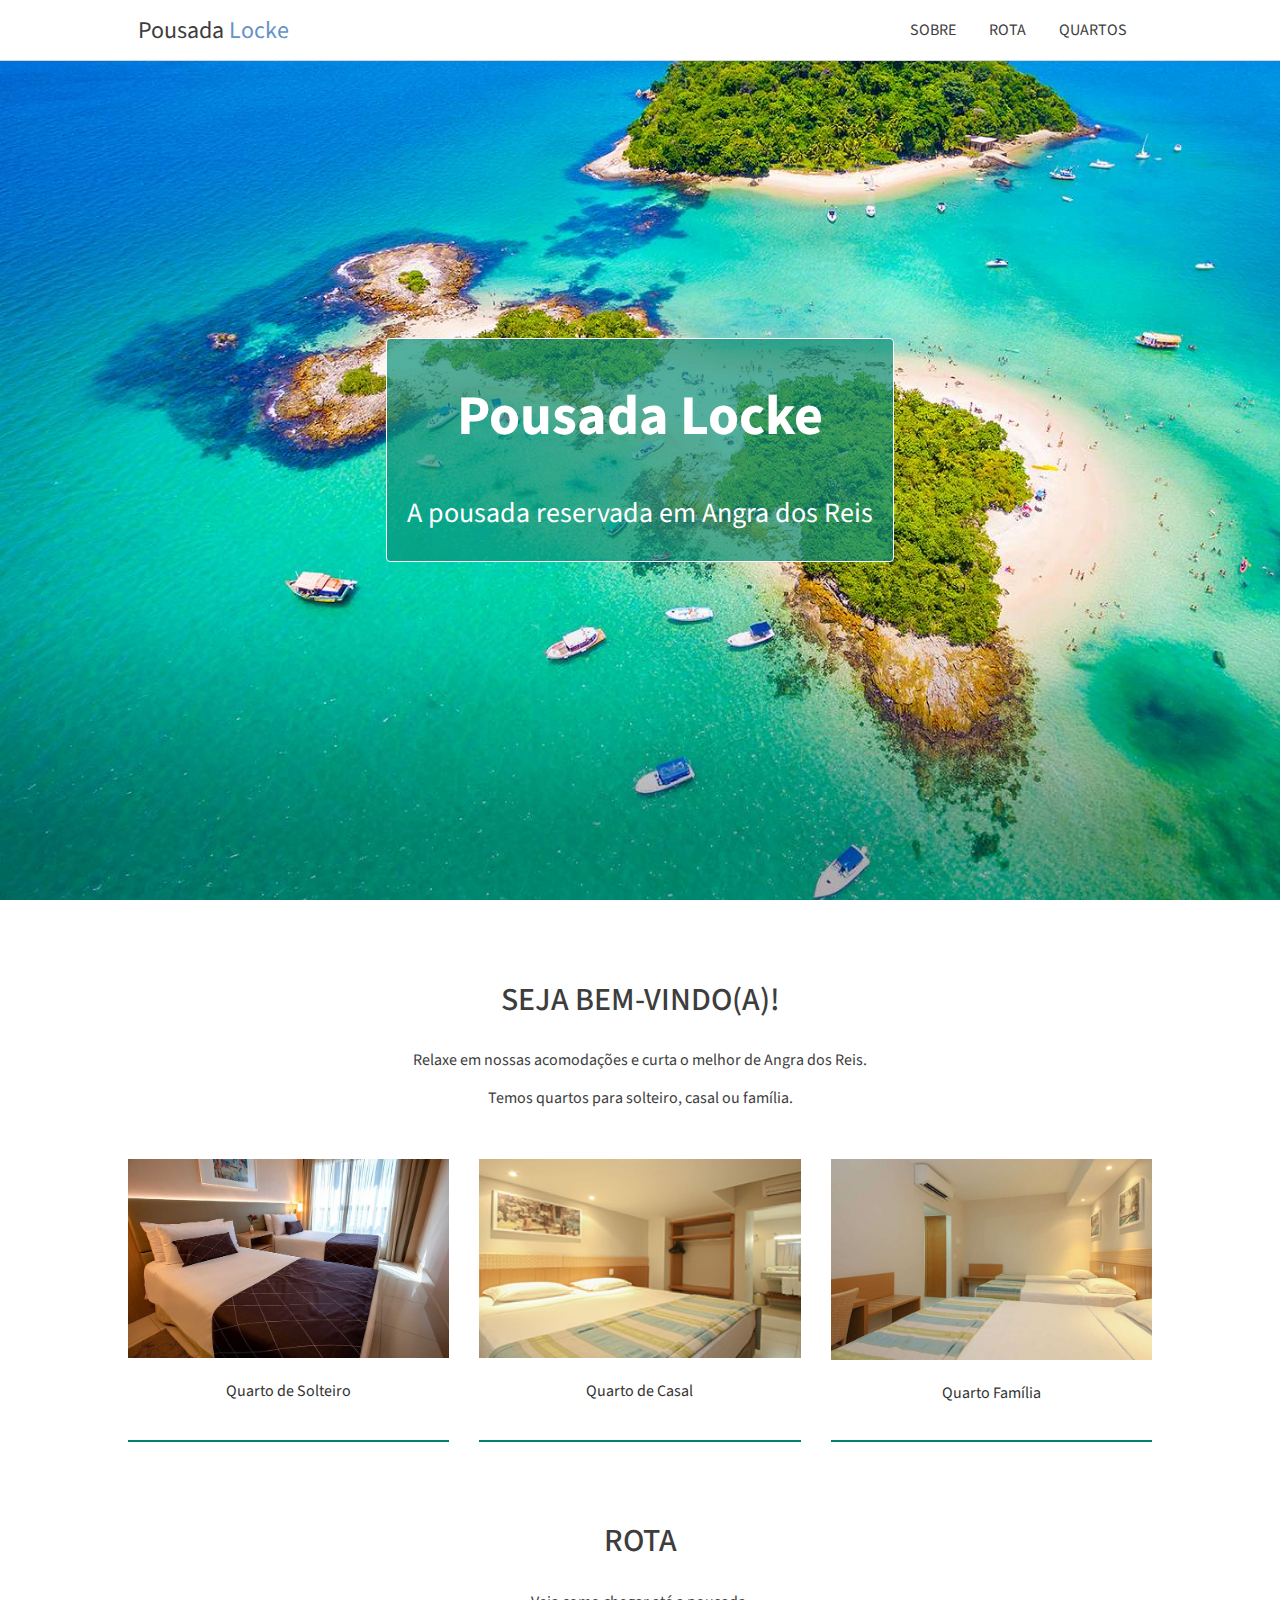
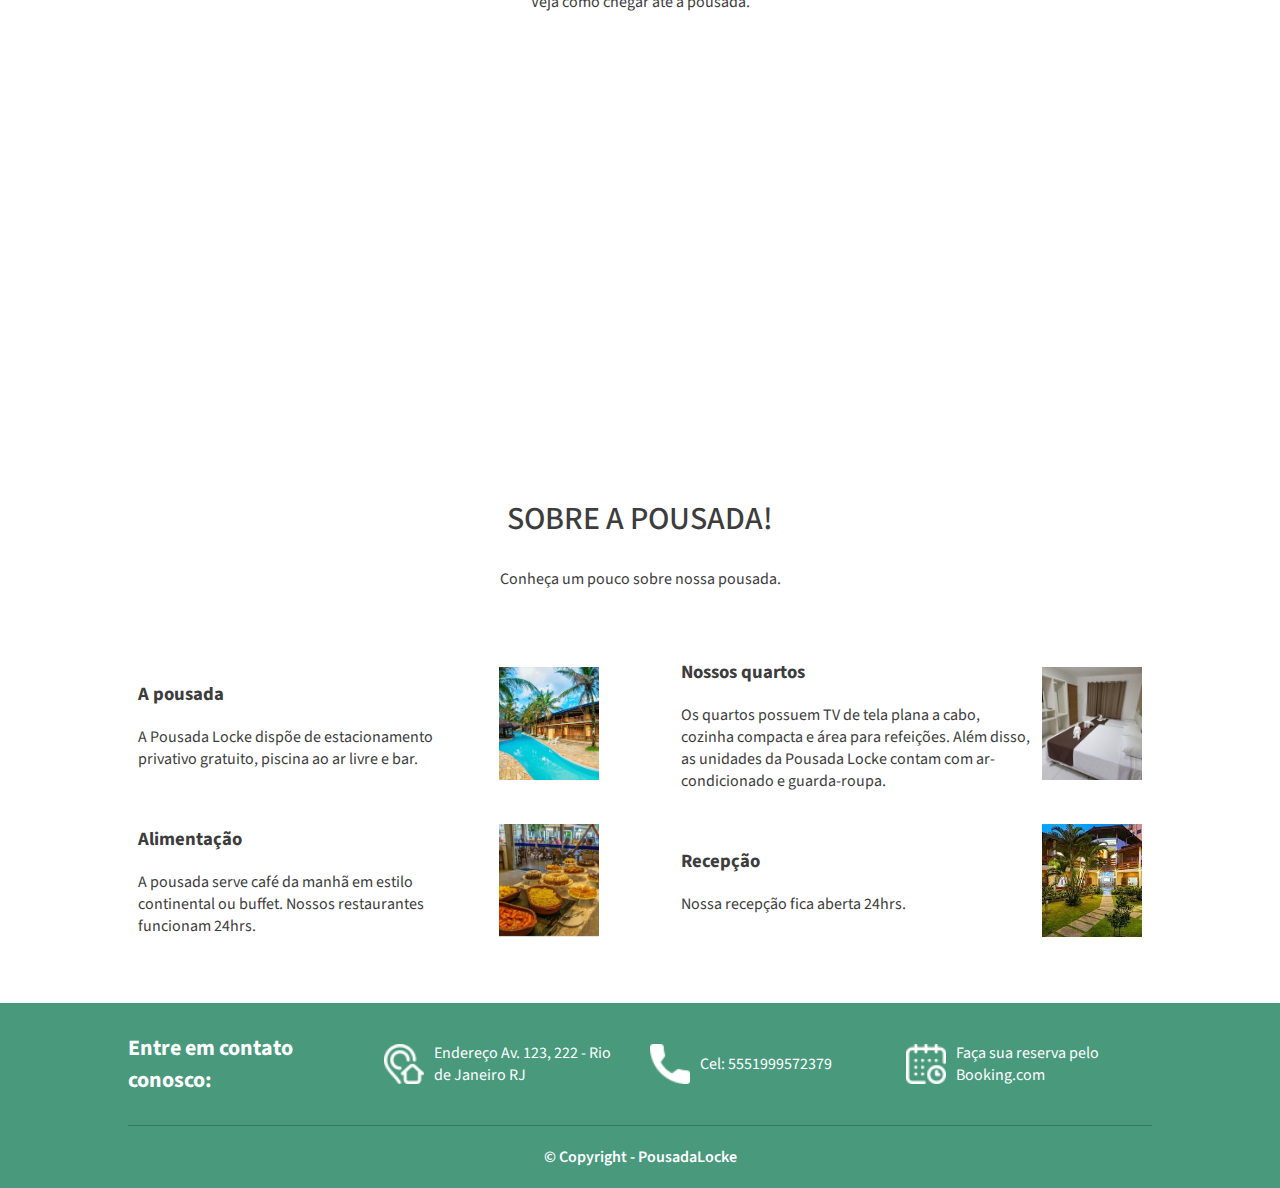
<file: index.html>
<!DOCTYPE html>
<html>
<head>
  <meta charset="UTF-8">
  <title>Pousada Locke</title>
  <link rel="stylesheet" href="style.css">
  <link href="https://fonts.googleapis.com/css2?family=Source+Sans+Pro:ital,wght@0,200;0,300;0,400;0,600;0,700;0,900;1,200;1,300;1,400;1,600;1,700;1,900&display=swap" rel="stylesheet">
</head>
<body>
  <div class="topo">
    <div class="tamanho-maximo-container container">
      <a href="index.html" class="link-logotipo">Pousada <span>Locke</span></a>

      <div>
        <a class="link-topo" href="#sobre">Sobre</a>
        <a class="link-topo" href="#rota">Rota</a>
        <a class="link-topo" href="quartos.html">Quartos</a>
      </div>
    </div>
  </div>

  <div class="principal">
    <div class="titulo-site">
      <div class="titulo-site-descricao">
        <h1>Pousada Locke</h1>
        <p>A pousada reservada em Angra dos Reis</p>
      </div>
    </div>

    <div class="tamanho-maximo-container secao-container">
      <h2>
        Seja bem-vindo(a)!
      </h2>

      <p>
        Relaxe em nossas acomodações e curta o melhor de Angra dos Reis.
      </p>

      <p>
        Temos quartos para solteiro, casal ou família.
      </p>
    </div>

    <div class="quartos tamanho-maximo-container ">

      <div class="quarto">
        <img src="img/quarto-solteiro1.jpg" alt="Quarto de solteiro" title="Quarto de solteiro">
        <a href="quartos.html#solteiro">
          <p>Quarto de Solteiro</p>
        </a>
      </div>

      <div class="quarto">
        <img src="img/quarto-casal1.jpg" alt="Quarto de casal" title="Quarto de casal">
        <a href="quartos.html#casal">
            <p>Quarto de Casal</p>
        </a>
      </div>

      <div class="quarto">
        <img src="img/quarto-familia1.jpg" alt="Quarto família" title="Quarto família">
        <a href="quartos.html#familia">
            <p>Quarto Família</p>
        </a>
      </div>

    </div>

    <div id="rota" class="tamanho-maximo-container secao-container">
      <h2>
        Rota
      </h2>

      <p>
        Veja como chegar até a pousada.
      </p>
    </div>

    <div class="container-rota">
      <iframe src="https://www.google.com/maps/embed?pb=!1m14!1m8!1m3!1d14692.471710812997!2d-43.3641911!3d-22.9826906!3m2!1i1024!2i768!4f13.1!3m3!1m2!1s0x0%3A0x539cb07246f0e38d!2sVia%20Parque%20Shopping!5e0!3m2!1spt-BR!2sbr!4v1612707978931!5m2!1spt-BR!2sbr" width="100%" height="350" frameborder="0" style="border:0" allowfullscreen></iframe>
    </div>

    <div id="sobre" class="tamanho-maximo-container secao-container container-descricao">
      <h2>
        Sobre a pousada!
      </h2>

      <p>
        Conheça um pouco sobre nossa pousada.
      </p>
    </div>

    <div class="tamanho-maximo-container descricoes">
      <div class="descricao">
        <div class="descricao-conteudo">
          <h3>A pousada</h3>
          <p>
            A Pousada Locke dispõe de estacionamento privativo gratuito, piscina ao ar livre e bar.
          </p>
        </div>

        <img class="descricao-img" src="img/img1.jpg" alt="Faixada" title="Faixada"/>
      </div>

      <div class="descricao">
        <div class="descricao-conteudo">
          <h3>Nossos quartos</h3>
          <p>
            Os quartos possuem TV de tela plana a cabo, cozinha compacta e área para refeições. Além disso, as unidades da Pousada Locke contam com ar-condicionado e guarda-roupa.
          </p>
        </div>

        <img class="descricao-img" src="img/img2.jpg" alt="Quartos" title="Quartos"/>
      </div>

      <div class="descricao">
        <div class="descricao-conteudo">
          <h3>Alimentação</h3>
          <p>
            A pousada serve café da manhã em estilo continental ou buffet. Nossos restaurantes funcionam 24hrs.
          </p>
        </div>

        <img class="descricao-img" src="img/img3.jpg" alt="Restaurante" title="Restaurante"/>
      </div>

      <div class="descricao">
        <div class="descricao-conteudo">
          <h3>Recepção</h3>
          <p>
            Nossa recepção fica aberta 24hrs.
          </p>
        </div>

        <img class="descricao-img" src="img/img5.jpg" alt="Recepção" title="Recepção"/>
      </div>
    </div>
  </div>

  <div class="rodape">
    <div class="tamanho-maximo-container rodape-container">
      <div class="rodape-info">
        <h4>Entre em contato conosco:</h4>
      </div>

      <a class="rodape-info rodape-link" target="_blank" href="https://goo.gl/maps/wPAS58QxiTopxK6w7">
        <img class="rodape-icone" src="img/icones/endereco.png" alt="Ícone endereco" title="Ícone endereco"/>

        <p>
          Endereço
          Av. 123, 222 - Rio de Janeiro RJ
        </p>
      </a>

      <div class="rodape-info">
        <img class="rodape-icone" src="img/icones/telefone.png" alt="Ícone telefone" title="Ícone telefone"/>

        <p>
          Cel: 5551999572379
        </p>
      </div>

      <a class="rodape-info rodape-link" target="_blank" href="https://www.booking.com/searchresults.pt-br.html?aid=375635;label=msn-wLZ0m4wRNI00wFHQAaaO3w-79920787059858%3Atikwd-79920803013016%3Aaud-808219487%3Aloc-20%3Aneo%3Amte%3Adec%3Aqsbooking;sid=9ca5cbe6c9db71b34b98c0738ea780f4;dest_id=-666610;dest_type=city&">
        <img class="rodape-icone" src="img/icones/calendario.png" alt="Ícone calendario" title="Ícone calendario"/>

        <p>
          Faça sua reserva pelo Booking.com
        </p>
      </a>

      <div class="rodape-copyright">
        © Copyright - PousadaLocke
      </div>
    </div>
  </div>
</body>
</html>
</file>
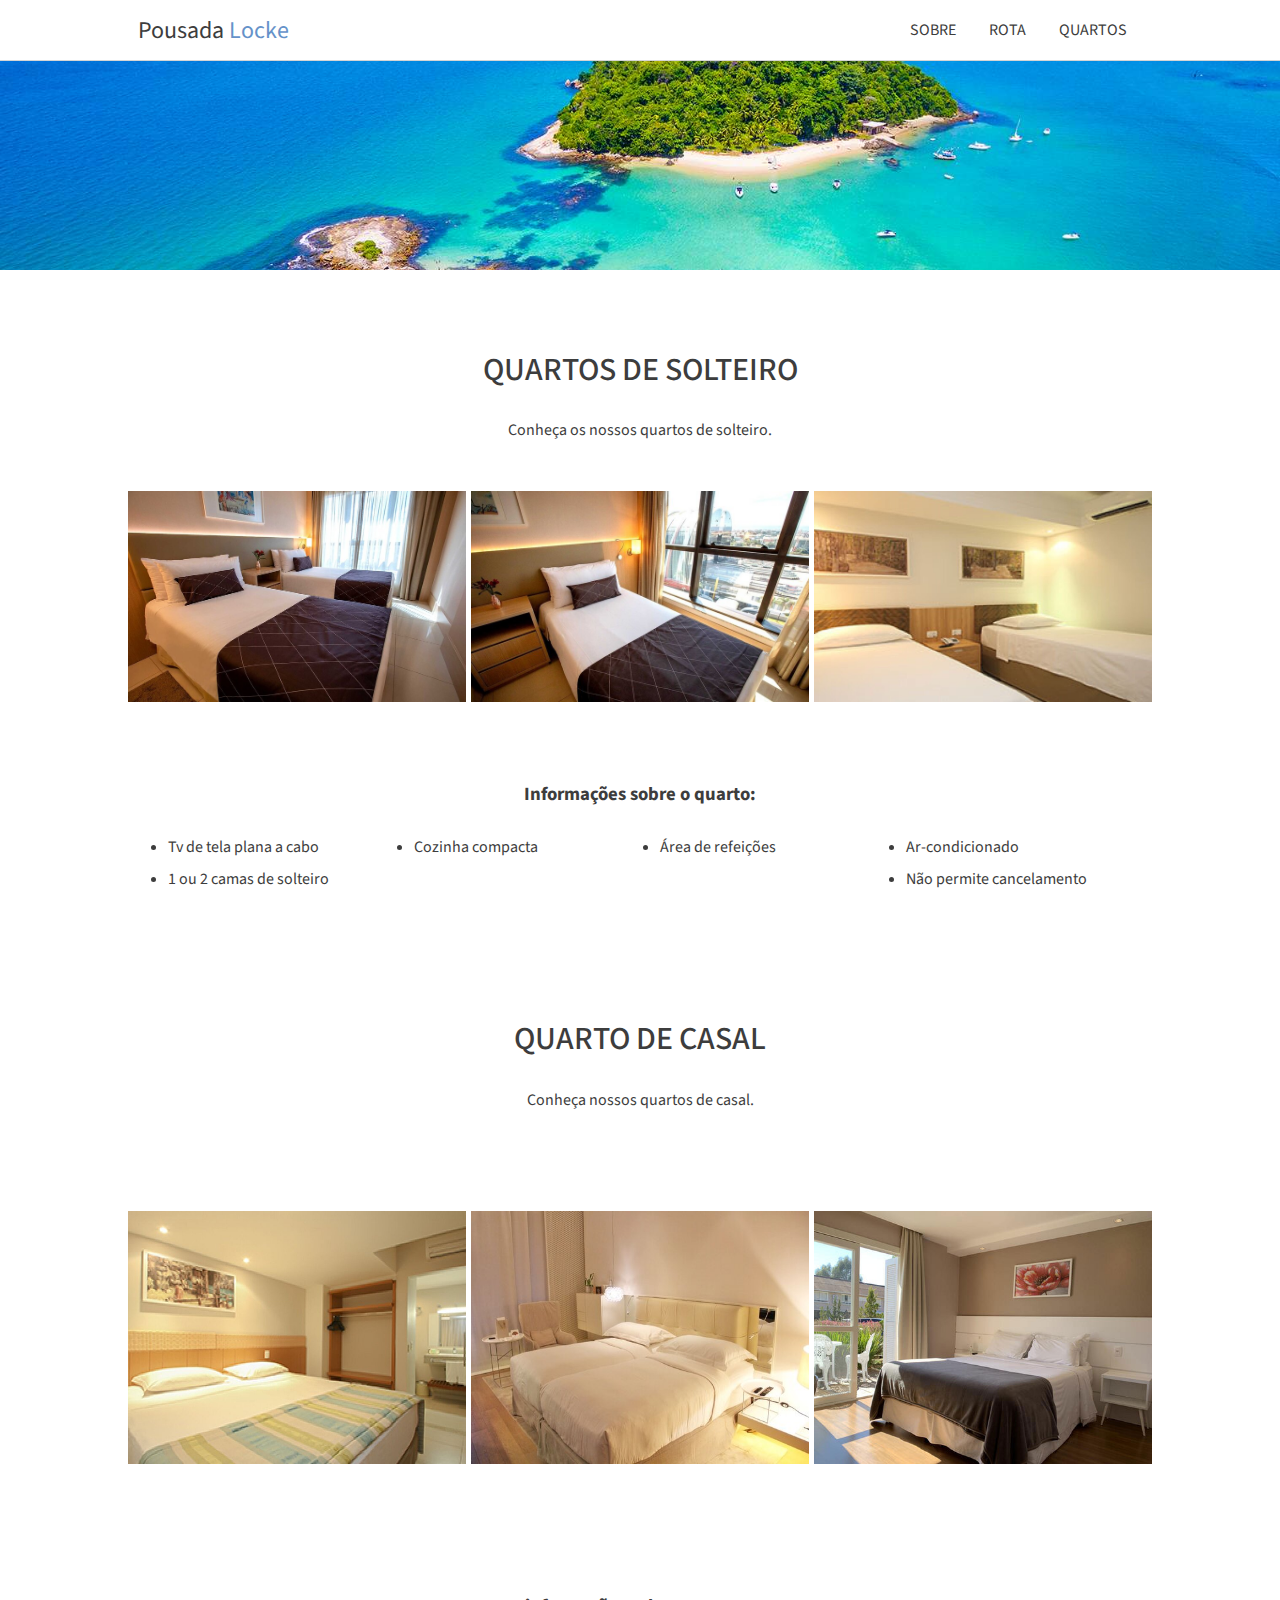
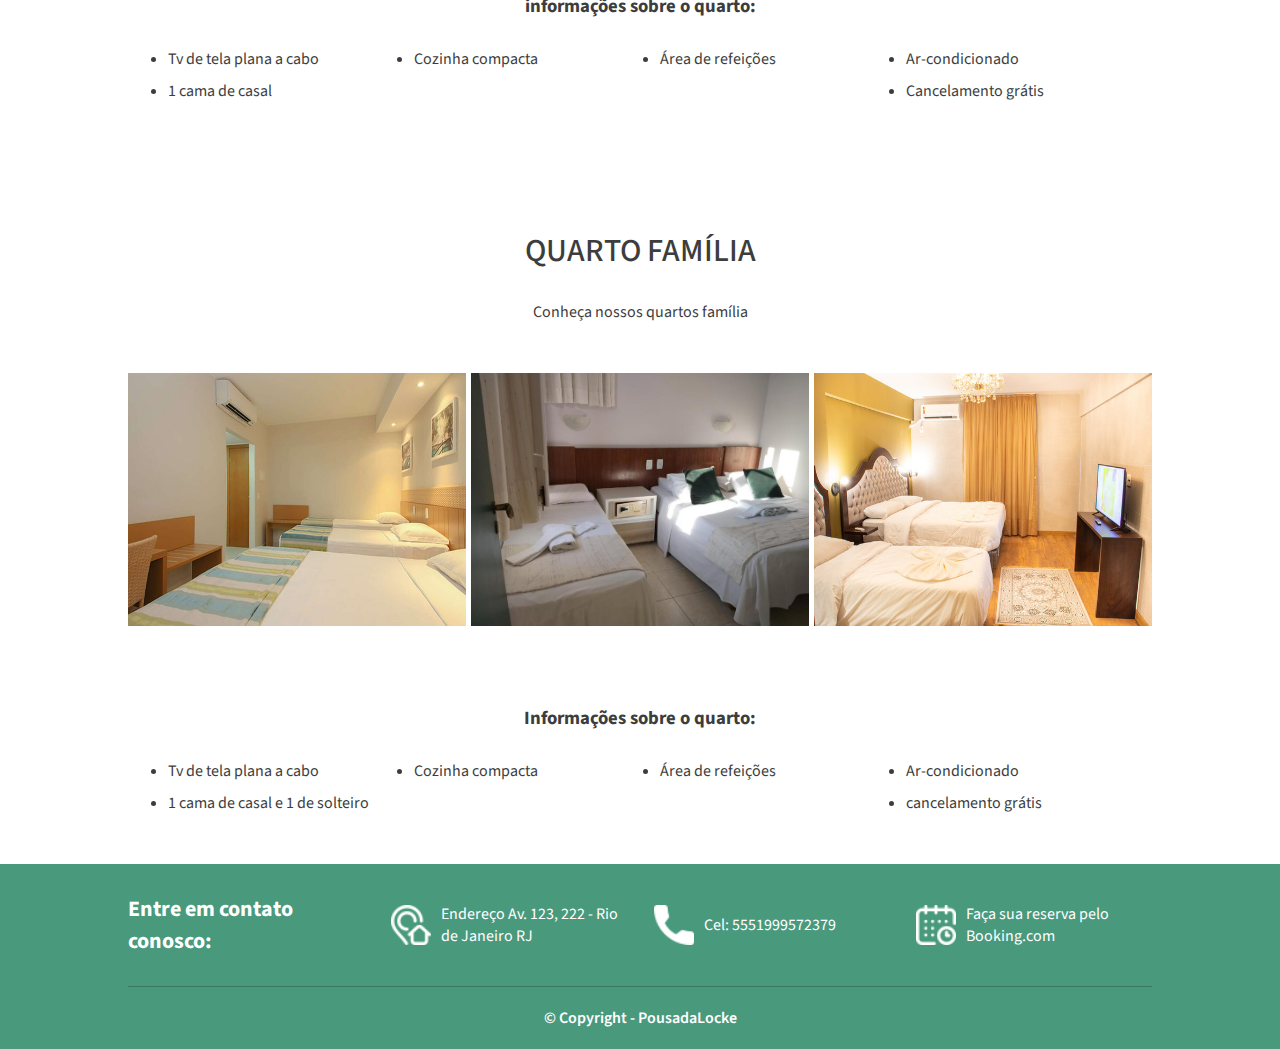
<file: quartos.html>
<!DOCTYPE html>
<html lang="pt-br">
<head>
    <meta charset="UTF-8">
    <title>Quartos - Pousada Locke</title>
    <link rel="stylesheet" href="style.css">
    <link rel="stylesheet" href="quartos.css">
    <link href="https://fonts.googleapis.com/css2?family=Source+Sans+Pro:ital,wght@0,200;0,300;0,400;0,600;0,700;0,900;1,200;1,300;1,400;1,600;1,700;1,900&display=swap" rel="stylesheet">
</head>
<body>
    <div class="topo">
        <div class="container">
            <a href="index.html" class="link-logotipo">Pousada <span>Locke</span></a>
        
        <div>
            <a class="link-topo" href="index.html#sobre">Sobre</a>
            <a class="link-topo" href="index.html#rota">Rota</a>
            <a class="link-topo" href="quartos.html">Quartos</a>
        </div>
        </div>
    </div>

    <div class="principal">
        <div class="titulo-site titulo-galeria"></div>
    
        <div id="solteiro" class="tamanho-maximo-container secao-container">
            <h2>
                Quartos de Solteiro
            </h2>

            <p>
                Conheça os nossos quartos de solteiro.
            </p>
        </div>
   
        <div class="quartos tamanho-maximo-container quartos-galeria">
            <img class="quartos-img" src="img/quarto-solteiro1.jpg" alt="Quarto de solteiro 1" title="Quarto de solteiro 1">
            <img class="quartos-img" src="img/quarto-solteiro2.jpg" alt="Quarto de solteiro 2" title="Quarto de solteiro 2">
            <img class="quartos-img" src="img/quarto-solteiro3.jpg" alt="Quarto de solteiro 3" title="Quarto de solteiro 3">
        </div>
   
        <div class="tamanho-maximo-container secao-container">
            <h3>Informações sobre o quarto:</h3>
        
            <ul class="quarto-informacoes">
                <li>Tv de tela plana a cabo</li>
                <li>Cozinha compacta</li>
                <li>Área de refeições</li>
                <li>Ar-condicionado</li>
                <li>1 ou 2 camas de solteiro</li>
                <li>Não permite cancelamento</li>
            </ul>
        </div>
    

        <div id="casal" class="tamanho-maximo-container secao-container">
            <h2>
                Quarto de casal
            </h2>
        
            <p>
                Conheça nossos quartos de casal.
            </p>
        </div>

        <div class="quartos tamanho-maximo-container secao-container">
            <img class="quartos-img" src="img/quarto-casal1.jpg" alt="Quarto de casal 1" title="Quarto de casal 1">
            <img class="quartos-img" src="img/quarto-casal2.jpg" alt="Quarto de casal 2" title="Quarto de casal 2">
            <img class="quartos-img" src="img/quarto-casal3.jpg" alt="Quarto de casal 3" title="Quarto de casal 3">
        </div>

        <div class="tamanho-maximo-container secao-container">
            <h3>informações sobre o quarto:</h3>

            <ul class="quarto-informacoes">
                <li>Tv de tela plana a cabo</li>
                <li>Cozinha compacta</li>
                <li>Área de refeições</li>
                <li>Ar-condicionado</li>
                <li>1 cama de casal</li>
                <li>Cancelamento grátis</li>
            </ul>
        </div>

        <div id="familia" class="tamanho-maximo-container secao-container">
            <h2>
                Quarto família
            </h2>

            <p>
                Conheça nossos quartos família
            </p>
        </div>

        <div class="quartos tamanho-maximo-container quartos-galeria">
            <img class="quartos-img" src="img/quarto-familia1.jpg" alt="Quarto familia 1" title="Quarto familia 1">
            <img class="quartos-img" src="img/quarto-familia2.jpg" alt="Quarto familia 2" title="Quarto familia 2">
            <img class="quartos-img" src="img/quarto-familia3.jpg" alt="Quarto familia 3" title="Quarto familia 3">
        </div>

        <div class="tamanho-maximo-container secao-container">
            <h3>Informações sobre o quarto:</h3>
        
        <ul class="quarto-informacoes">
            <li>Tv de tela plana a cabo</li>
            <li>Cozinha compacta</li>
            <li>Área de refeições</li>
            <li>Ar-condicionado</li>
            <li>1 cama de casal e 1 de solteiro</li>
            <li>cancelamento grátis</li>
        </ul>
        </div>

    </div>

    <div class="rodape">
        <div class="tamanho-maximo-container rodape-container">
            <div class="rodape-info">
                <h4>Entre em contato conosco:</h4>
            </div>
        
            <div class="rodape-info">
                <img class="rodape-icone" src="img/icones/endereco.png" alt="Ícone endereço" title="Icone endereço">
            
                <p><a href="#">
                    Endereço
                    Av. 123, 222 - Rio de Janeiro RJ
                </a></p>
            </div>
        
            <div class="rodape-info">
                <img class="rodape-icone" src="img/icones/telefone.png" alt="Ícone telefone" title="Ícone telefone">
            
                <p>
                    Cel: 5551999572379
                </p>
            </div>

            <div class="rodape-info">
                <img class="rodape-icone" src="img/icones/calendario.png" alt="Ícone calendario" title="Ícone calendario">
            
                <p><a href="#">
                    Faça sua reserva pelo Booking.com
                </a></p>
            </div>
        
            <div class="rodape-copyright">
                © Copyright - PousadaLocke
            </div>
        </div>
    </div>
</body>
</html>
</file>
<file: style.css>
* { box-sizing: border-box;}
body {
  margin: 0;
  padding: 0;
  color: #3d3d3d;
  font-family: 'Source Sans Pro', sans-serif;
  background-color: #fff;
}
.container {
  max-width: 1024px;
}

.topo {
  position: fixed;
  width: 100%;
  background-color: #fff;
  border-bottom: 1px solid #d5d5d5;
}

.topo .container {
    display: flex;
    align-items: center;
    justify-content: space-between;
    width: 100%;
    height: 60px;
    padding: 0 10px;
    margin: 0 auto;
}

.link-logotipo {
    margin: 0 40px 0 0;
    font-size: 24px;
    text-decoration: none;
    color: #3d3d3d;
}

.link-logotipo span {
  color: #6592c9;
}

.link-topo {
    text-transform: uppercase;
    line-height: 18px;
    text-decoration: none;
    padding: 0px 15px 10px 15px;
    color: #3d3d3d
}

.link:hover {
  border-bottom: 3px solid #6592c9;
}

.titulo-site {
  background-image: url('img/img-fundo.jpg');
  background-repeat: no-repeat;
  background-size: cover;
  height: 100vh;

  display: flex;
  justify-content: center;
  align-items: center;
}

.titulo-site-descricao {
  color: #fff;
  font-size: 28px;
  background-color: #0a9077b3;
  border: 1px solid;
  padding: 0 20px;
  border-radius: 4px;
  text-align: center;
}

.quartos {
  display: flex;
  justify-content: space-between;
}

.quarto {
  margin-right: 30px;
  padding-bottom: 20px;
  border-bottom: 2px solid #00836a;
  text-decoration: none;
  color: #3d3d3d;
}

.quarto a {
  text-decoration: none;
  color: #333;
}

.quarto a p {
  text-align: center;
}

.quarto:last-child {
  margin-right: 0px;
}

.tamanho-maximo-container {
  max-width: 1024px;
  margin: 0 auto;
}

.secao-container {
  text-align: center;
  margin-bottom: 50px;
  padding-top: 50px;
}

.secao-container h2{
    font-size: 32px;
    font-weight: 500;
    text-transform: uppercase;
}

img {
  width: 100%;
}

.descricoes {
  display: flex;
  flex-wrap: wrap;
  justify-content: space-between;
  padding-bottom: 50px;
}
.descricao {
  display: flex;
  width: 45%;
  margin: 0 10px;
  align-items: center;
  justify-content: space-between;

}

.descricao-conteudo {
  flex: 1 1 auto;
}

.descricao-img {
  width: 100px;
  height: 113px;
  object-fit: cover;
  margin-left:10px;
}

.rodape-copyright {
  text-align: center;
  padding: 20px;
  border-top: 1px solid #3b7863;
  color: #fff;
  font-weight: 600;
  width: 100%;
}

.rodape {
  background-color: #49997d;
  color:#fff;
}

.rodape h4 {
  font-size: 22px;
}

.rodape-container {
  display: flex;
  flex-wrap: wrap;
  justify-content: space-between;
}

.rodape-info {
  width: 23%;
  display: flex;
  align-items: center;
}

.rodape-link{
  margin-right: 10px;
  color: #fff;
  text-decoration: none;
}

.rodape-icone {
  width: 40px;
  height: 40px;
  margin-right: 10px;
}

.rodape-info a{
  text-decoration: none;
  color: #fff;
}
</file>
<file: quartos.css>
.titulo-galeria {
    height: 30vh;
}

.quartos-img {
    width: 33%;
    padding-bottom: 10px;
}

.quarto-informacoes {
    display: flex;
    justify-content: space-between;
    flex-wrap: wrap;
}

.quarto-informacoes li {
    width: 25%;
    text-align: left;
    margin-top: 10px;
}
</file>
